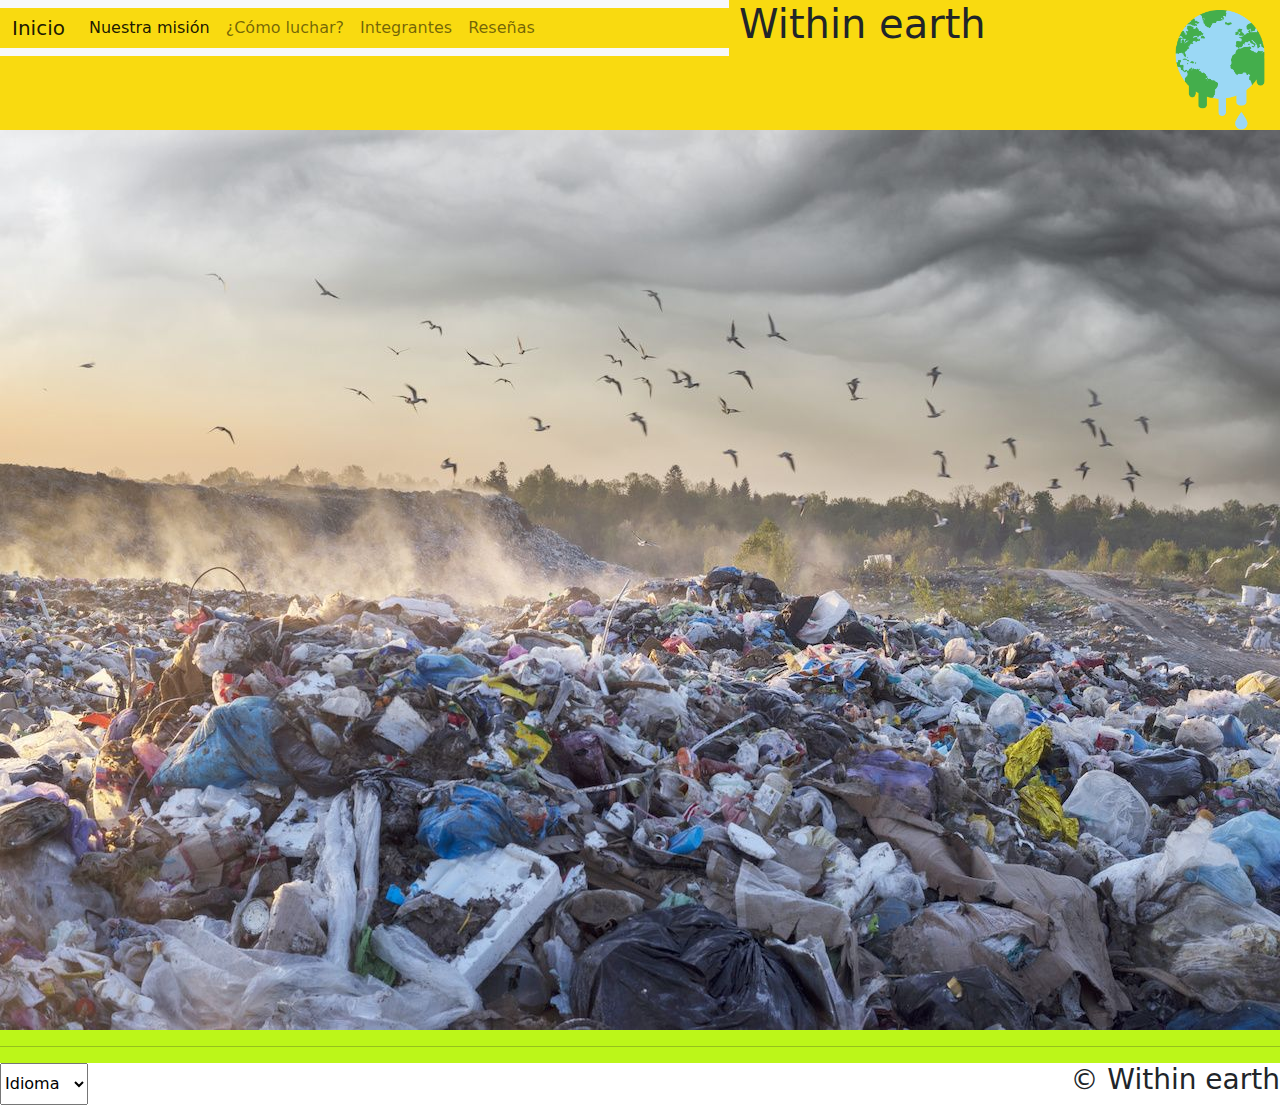
<file: index.html>
<!DOCTYPE html>
<html lang="en" dir="ltr">
  <head>
    <meta charset="utf-8">
    <title></title>
    <meta name="viewport" content="width=device-width, initial-scale=1">
    <link rel="stylesheet" href="css/bootstrap.css">
    <link rel="stylesheet" href="estilo_index2.css">
  </head>
  <body>
    <header>
      <h1 class="margenIzquierda">Within earth</h1>
        <img src="logo.png" class="margenArriba" alt="" width="120" height="120">
    </header>
    <section class="">
      <nav class="navbar navbar-expand-lg navbar-light bg-light">
    <div class="container-fluid section1">
      <a class="navbar-brand" href="index.html">Inicio</a>
      <button class="navbar-toggler" type="button" data-bs-toggle="collapse" data-bs-target="#navbarNav" aria-controls="navbarNav" aria-expanded="false" aria-label="Toggle navigation">
        <span class="navbar-toggler-icon"></span>
      </button>
      <div class="collapse navbar-collapse" id="navbarNav">
        <ul class="navbar-nav">
          <li class="nav-item">
            <a class="nav-link active" aria-current="page" href="nuestramisionconcss.html">Nuestra misión</a>
          </li>
          <li class="nav-item">
            <a class="nav-link" href="comoluchar.html">¿Cómo luchar?</a>
          </li>
          <li class="nav-item">
            <a class="nav-link" href="integrantes.html">Integrantes</a>
          </li>
          <li class="nav-item">
            <a class="nav-link" href="reseñas.html">Reseñas</a>
          </li>
        </ul>
      </div>
    </div>
  </nav>
    </section>
    <main>
  <img id="imgPrincipal" src="imagenprincipal.jpeg" width="100%" alt="">
  <hr>
    </main>

    <footer>
      <select name="Translate to">
        <option value="a">Idioma</option>
        <option value="b">English</option>
        <option value="c">Deutsch</option>
        <option value="d">Frances</option>
      </select>
      <h3>© Within earth</h3></footer>

<script src="js/bootstrap.js">

</script>
  </body>
</html>
</file>
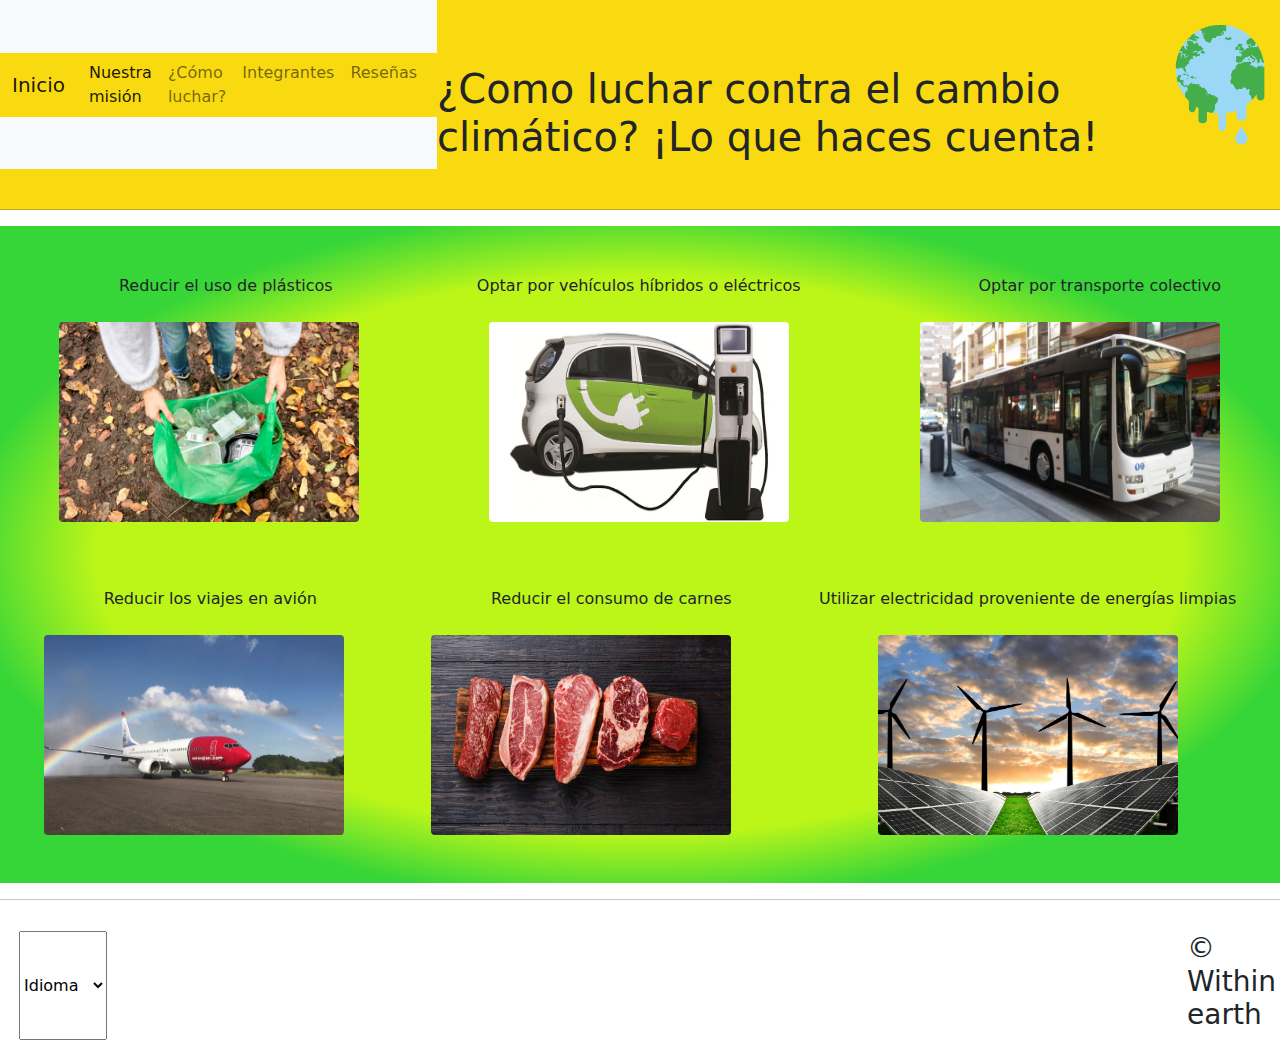
<file: comoluchar.html>
<!DOCTYPE html>
<html lang="en" dir="ltr">
  <head>
    <meta charset="utf-8">
    <title></title>
    <meta name="viewport" content="width=device-width, initial-scale=1">
    <link rel="stylesheet" href="css/bootstrap.css">
    <link rel="stylesheet" href="estilocomoluchar.css">
  </head>
  <body>
    <header class="color1">
      <article class="headerFlex color1">
        <nav class="navbar navbar-expand-lg navbar-light bg-light">
      <div class="container-fluid section1">
        <a class="navbar-brand" href="index.html">Inicio</a>
        <button class="navbar-toggler" type="button" data-bs-toggle="collapse" data-bs-target="#navbarNav" aria-controls="navbarNav" aria-expanded="false" aria-label="Toggle navigation">
          <span class="navbar-toggler-icon"></span>
        </button>
        <div class="collapse navbar-collapse" id="navbarNav">
          <ul class="navbar-nav">
            <li class="nav-item">
              <a class="nav-link active" aria-current="page" href="nuestramisionconcss.html">Nuestra misión</a>
            </li>
            <li class="nav-item">
              <a class="nav-link" href="comoluchar.html">¿Cómo luchar?</a>
            </li>
            <li class="nav-item">
              <a class="nav-link" href="integrantes.html">Integrantes</a>
            </li>
            <li class="nav-item">
              <a class="nav-link" href="reseñas.html">Reseñas</a>
            </li>
          </ul>
        </div>
      </div>
    </nav>

    <h1 class="margenArriba2">¿Como luchar contra el cambio climático? ¡Lo que haces cuenta!</h1>
      <img src="logo.png" class="margenArribaHeader" alt="" width="120" height="120">
      </article>
      <br>
      <hr>
    </header>

    <main class="color2">
      <br><br>
  <section class="comolucharFlex">
      <section>
      <label for="imagen1" class="margenIzquierda2">Reducir el uso de plásticos</label> <br><br>
      <img src="imagen1.jpg" alt="" id="imagen1" height="200" width="300" class="trans rounded mx-auto d-block">
        </section>
    <section>
      <label for="imagen2">Optar por vehículos híbridos o eléctricos</label> <br><br>
      <img src="imagen2.jpg" class="trans rounded mx-auto d-block" alt="" id="imagen2" height="200" width="300">
        </section>
      <section>
      <label for="imagen3" class="margenIzquierda2">Optar por transporte colectivo</label> <br><br>
      <img src="imagen3.jpg" class="trans rounded mx-auto d-block" alt="" id="imagen3" height="200" width="300">
      </section>
  </section>
  <section class="comolucharFlex margenArriba2">
        <section>
      <label for="imagen4" class="margenIzquierda2" class="trans">Reducir los viajes en avión</label> <br><br>
      <img src="imagen4.jpg" class="trans rounded mx-auto d-block" alt="" id="imagen4" height="200" width="300">
    </section>
        <section>
      <label for="imagen5" class="margenIzquierda2">Reducir el consumo de carnes</label> <br><br>
      <img src="imagen5.jpg" alt="" id="imagen5" height="200" width="300" class="trans rounded mx-auto d-block">
      </section>
        <section>
      <label for="imagen6">Utilizar electricidad proveniente de energías limpias</label> <br><br>
      <img src="imagen6.jpg" class="margenizquierda trans rounded mx-auto d-block" alt="" id="imagen6" height="200" width="300">
        </section>
  </section>
  <br><br>
    </main>
    <hr>

    <footer class="margenFooter headerFlex">
      <select class="margenTranslate margenizquierda" name="Translate to">
        <option value="a">Idioma</option>
        <option value="b">English</option>
        <option value="c">Deutsch</option>
        <option value="d">Frances</option>
      </select>
      <h3 class="margenFooter margenArriba margenderecha">© Within earth</h3>
    </footer>
    <br>

    <script src="js/bootstrap.js">

    </script>

  </body>
</html>
</file>
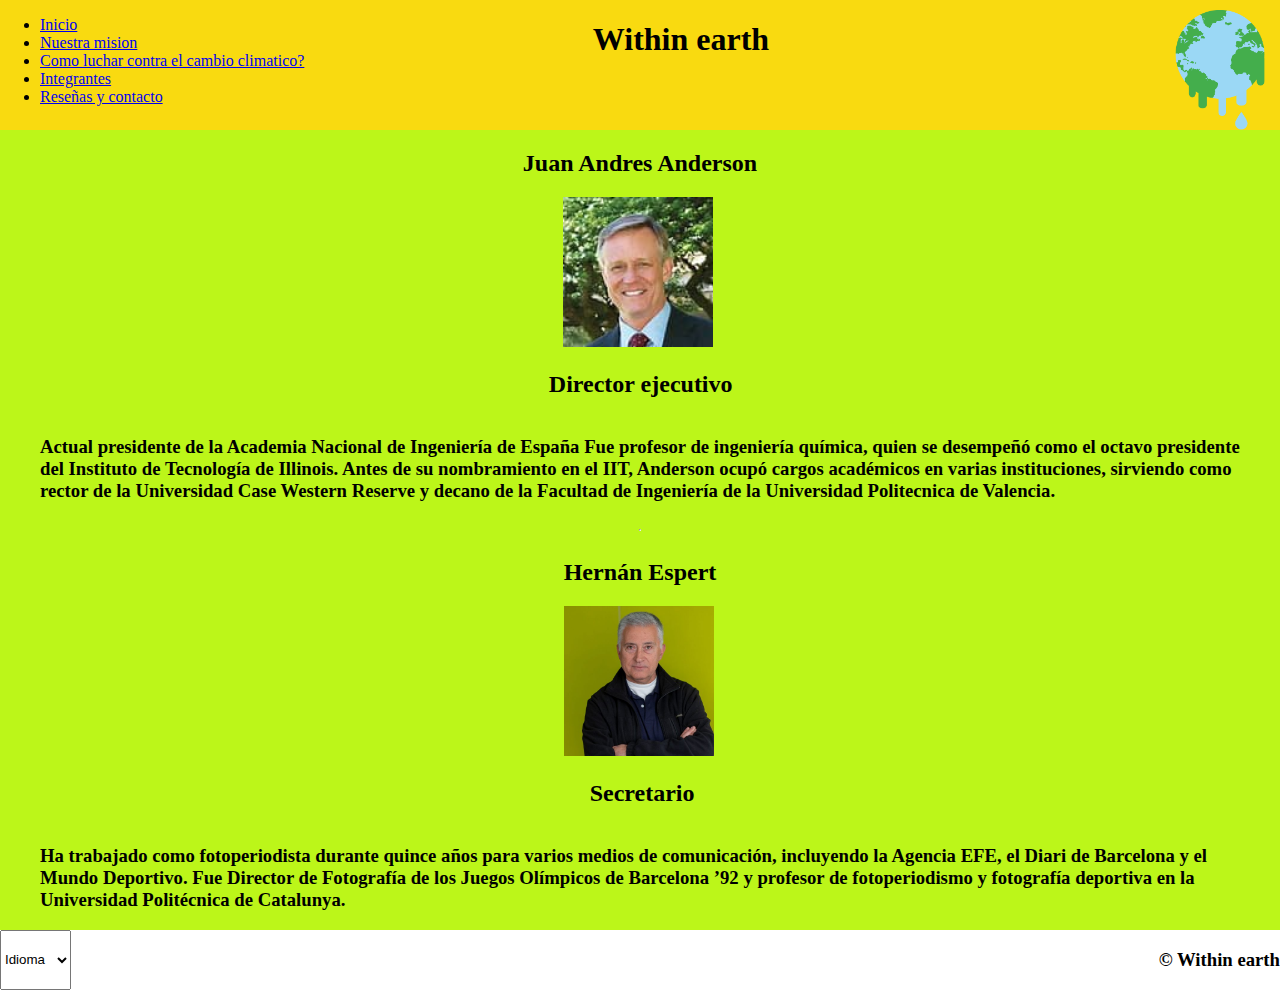
<file: integrantes.html>
<!DOCTYPE html>
<html lang="en" dir="ltr">
  <head>
    <meta charset="utf-8">
    <title></title>
    <link rel="stylesheet" href="estilo_integrantes2.css">
  </head>
  <body>
    <header>
      <h1 class="margenIzquierda">Within earth</h1>
        <img src="logo.png" class="margenArriba" alt="" width="120" height="120">
    </header>
    <section class="section1">
      <ul class="">
        <li ><a href="index.html">Inicio</a></li>
        <li ><a href="nuestramisionconcss.html">Nuestra mision</a></li>
        <li ><a href="comoluchar.html">Como luchar contra el cambio climatico?</a></li>
        <li ><a href="integrantes.html">Integrantes</a></li>
        <li><a href="reseñas.html">Reseñas y contacto</a></li>
      </ul>
    </section>

    <main>
<article class="centrar">

  <div>
<h2>Juan Andres Anderson</h2>
<img src="pers3.jpg" class="margenIzquierda2" alt="" height="150" width="150">
<h2 class="margenIzquierda3">Director ejecutivo</h2>
</div>

<h3 class="margenTexto"> Actual presidente de la Academia Nacional de Ingeniería de España
Fue profesor de ingeniería química, quien se desempeñó como el octavo presidente del Instituto de Tecnología de Illinois.
Antes de su nombramiento en el IIT, Anderson ocupó cargos académicos en varias instituciones,
sirviendo como rector de la Universidad Case Western Reserve y decano de la Facultad de Ingeniería de la Universidad Politecnica de Valencia.
</h3>
</article>

<article class="centrar">
  <hr>
  <div>
  <h2>Hernán Espert</h2>
  <img src="pers4.jpg" alt="" height="150" width="150">
  <h2 class="margenIzquierda3">Secretario</h2>
  </div>

  <h3 class="margenTexto"> Ha trabajado como fotoperiodista durante quince años para varios medios de comunicación, incluyendo la Agencia EFE, el
  Diari de Barcelona y el Mundo Deportivo. Fue Director de Fotografía de los Juegos Olímpicos de Barcelona ’92 y profesor
  de fotoperiodismo y fotografía deportiva en la Universidad Politécnica de Catalunya.</h3>
</article>
    </main>

    <footer>
      <select name="Translate to">
        <option value="a">Idioma</option>
        <option value="b">English</option>
        <option value="c">Deutsch</option>
        <option value="d">Frances</option>
      </select>
      <h3>© Within earth</h3>
    </footer>
  </body>
</html>
</file>
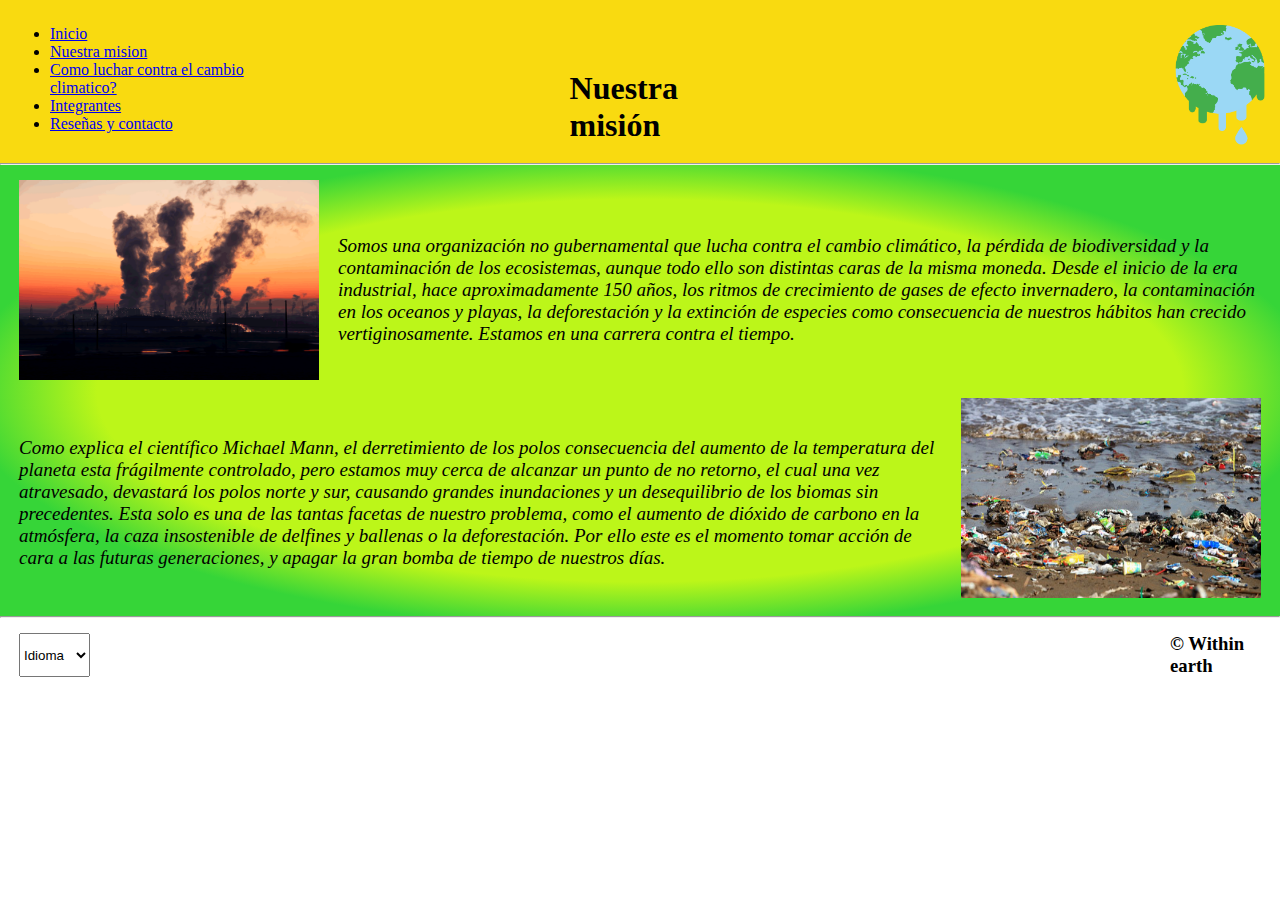
<file: nuestramisionconcss.html>
<!DOCTYPE html>
<html lang="en" dir="ltr">
  <head>
    <meta charset="utf-8">
    <title></title>
    <link rel="stylesheet" href="estilo2.css">
  </head>
  <body>
    <header class="color1">
      <article class="headerFlex color1">
      <ul class="margenMenu margenArribaHeader">
        <li ><a href="index.html">Inicio</a></li>
        <li ><a href="nuestramisionconcss.html">Nuestra mision</a></li>
        <li ><a href="comoluchar.html">Como luchar contra el cambio climatico?</a></li>
        <li ><a href="integrantes.html">Integrantes</a></li>
        <li><a href="reseñas.html">Reseñas y contacto</a></li>
      </ul>

    <h1 class="margenSlogan">Nuestra misión</h1>
      <img src="logo.png" class="margenArribaHeader" alt="" width="120" height="120">
      </article>
      <br>
      <hr>
    </header>
    <main class="color2 ">
      <article class="headerFlex margenizquierda margenderecha">
<img src="cont1.png" alt="" class="margenArriba" height="200" width="300">

        <p class="margenParrafoArriba estiloLetra margenizquierda">Somos una organización no gubernamental que lucha contra el cambio climático, la pérdida de biodiversidad y la contaminación de los ecosistemas,
      aunque todo ello son distintas caras de la misma moneda. Desde el inicio de la era industrial, hace aproximadamente 150 años, los ritmos de crecimiento
      de gases de efecto invernadero, la contaminación en los oceanos y playas, la deforestación y la extinción de especies como consecuencia de nuestros
      hábitos han crecido vertiginosamente. Estamos en una carrera contra el tiempo.</p>
        </article>
<br>

        <article class="headerFlex margenizquierda margenderecha">
          <p class="margenParrafoArriba2 estiloLetra margenderecha">Como explica el científico Michael Mann, el derretimiento de los polos consecuencia del aumento de la temperatura del planeta esta frágilmente controlado, pero estamos muy cerca de alcanzar un punto de no retorno, el cual
      una vez atravesado, devastará los polos norte y sur, causando grandes inundaciones y un desequilibrio de los biomas sin precedentes. Esta solo es una
      de las tantas facetas de nuestro problema, como el aumento de dióxido de carbono en la atmósfera, la caza insostenible de delfines y ballenas o  la deforestación.
      Por ello este es el momento tomar acción de cara a las futuras generaciones, y apagar la gran bomba de tiempo de nuestros días.</p>

      <img src="cont2.jpeg" alt="" height="200" width="300">
    </article>
    <br>
  </main>
  <hr>
    <footer class="margenFooter headerFlex">
      <select class="margenTranslate margenizquierda" name="Translate to">
        <option value="a">Idioma</option>
        <option value="b">English</option>
        <option value="c">Deutsch</option>
        <option value="d">Frances</option>
      </select>
      <h3 class="margenFooter margenArriba margenderecha">© Within earth</h3>
    </footer>
    <br>
  </body>
</html>
</file>
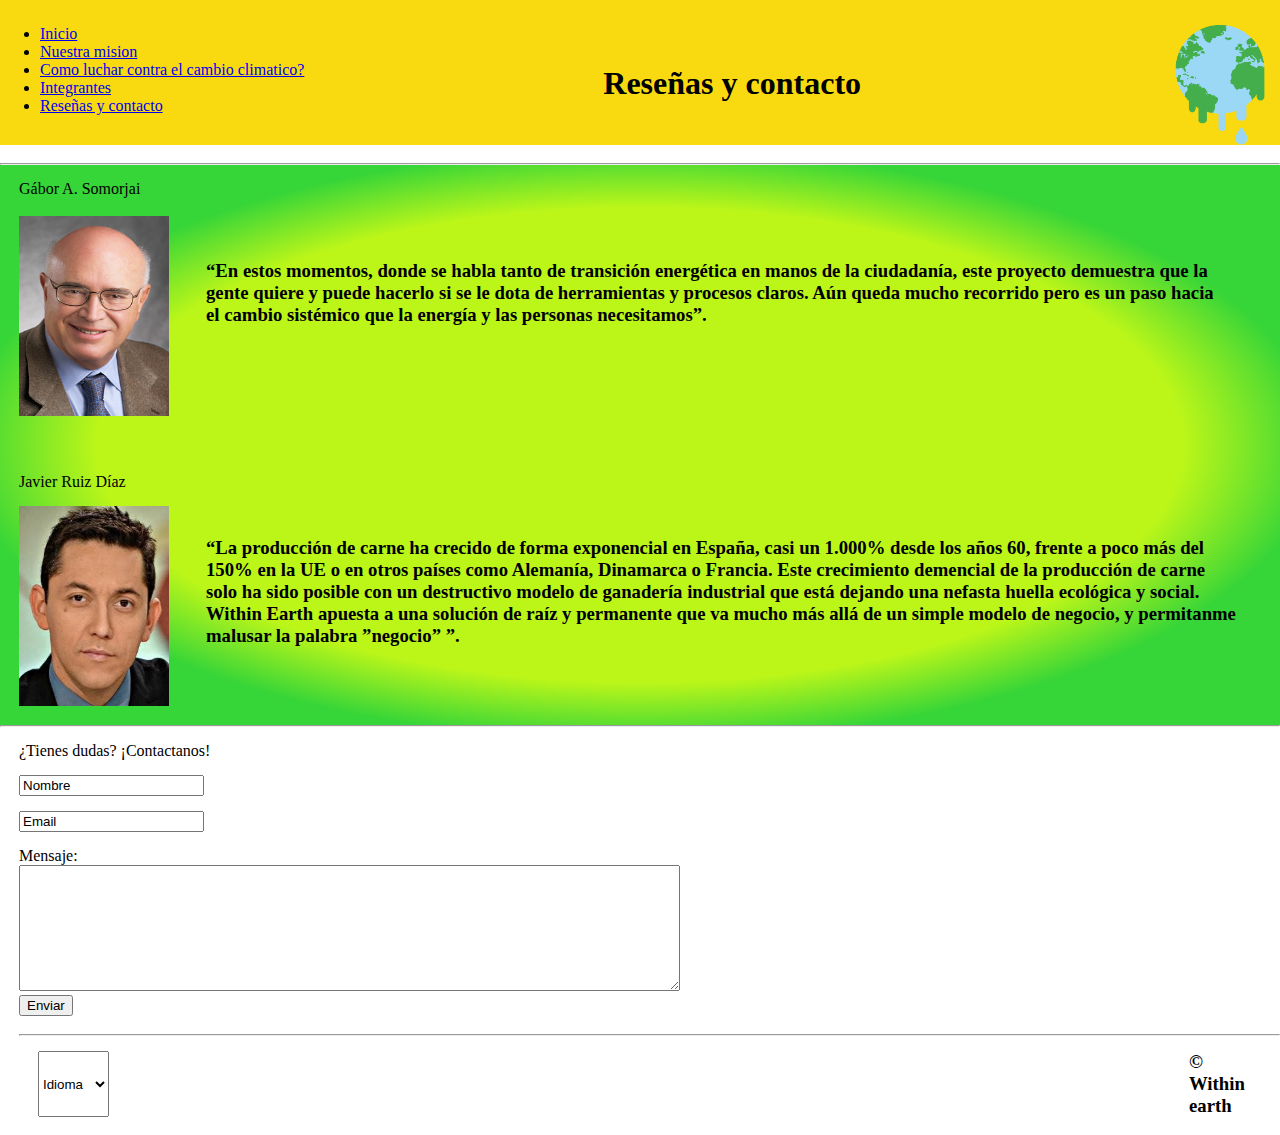
<file: reseñas.html>
<!DOCTYPE html>
<html lang="en" dir="ltr">
  <head>
    <meta charset="utf-8">
    <title></title>
    <link rel="stylesheet" href="estilo2.css">
  </head>
  <body>
    <header>
      <article class="headerFlex color1">
      <ul class="margenArribaHeader margenderecha2">
        <li ><a href="index.html">Inicio</a></li>
        <li ><a href="nuestramisionconcss.html">Nuestra mision</a></li>
        <li ><a href="comoluchar.html">Como luchar contra el cambio climatico?</a></li>
        <li ><a href="integrantes.html">Integrantes</a></li>
        <li><a href="reseñas.html">Reseñas y contacto</a></li>
      </ul>

    <h1 class="margenArriba2">Reseñas y contacto</h1>
      <img src="logo.png" class="margenArribaHeader" alt="" width="120" height="120">
      </article>
      <br>
      <hr>
    </header>

    <main class="color2">
      <section class="enFila margenAbajo2 margenizquierda">
      <article class="">
      <p class="margenArriba">Gábor A. Somorjai</p> <br>
      <img src="pers1.jpg" alt="" height="200" width="150" class="margenDerecha3">
      </article>
       <h3 class="ancho">“En estos momentos, donde se habla tanto de transición energética en manos de la ciudadanía,
      este proyecto demuestra que la gente quiere y puede hacerlo si se le dota de herramientas y procesos claros. Aún queda mucho recorrido pero es un
      paso hacia el cambio sistémico que la energía y las personas necesitamos”.</h3>
          </section>

    <section class="enFila margenizquierda">
      <article class="">
        <p class="margenArriba">Javier Ruiz Díaz</p>
      <img src="pers2.jpg" alt="" height="200" width="150" class="margenArriba margenDerecha3 margenAbajo">
        </article>
         <h3 class="ancho2">“La producción de carne ha crecido de forma exponencial en España, casi un 1.000% desde los años
         60, frente a poco más del 150% en la UE o en otros países como Alemanía, Dinamarca o Francia. Este crecimiento demencial de la producción de carne solo
         ha sido posible con un destructivo modelo de ganadería industrial que está dejando una nefasta huella ecológica y social. Within Earth apuesta a una solución
         de raíz y permanente que va mucho más allá de un simple modelo de negocio, y permitanme malusar la palabra ”negocio” ”.</h3>
    </section>
    </main>
<hr>
    <footer class="margenizquierda">
      <p class="margenArriba">¿Tienes dudas? ¡Contactanos!</p>
      <input type="text" name="" value="Nombre" class="margenArriba"> <br>
      <input type="text" name="" value="Email" class="margenArriba margenAbajo"> <br>
      <label for="mensaje" class="">Mensaje:</label> <br>
      <textarea name="mensaje" value="" rows="8" cols="80" ></textarea> <br>
      <input type="submit" name="" value="Enviar"> <br>
<br>
<hr>

<article class="headerFlex">
<select class="margenTranslate margenizquierda" name="Translate to">
  <option value="a">Idioma</option>
  <option value="b">English</option>
  <option value="c">Deutsch</option>
  <option value="d">Frances</option>
</select>
<h3 class="margenFooter margenArriba margenderecha">© Within earth</h3>
</article>
<br>
    </footer>

  </body>
</html>
</file>
<file: estilo_index2.css>
@media (max-width: 500px) {
	body {
    display: grid;
    grid-template-rows: 113px 150px 390px 100px;
    margin: 0;
  }

  header{
    display: flex;
    flex-direction: row;
    justify-content: space-between;
    background-color: rgb(249, 218, 16);
    margin: 0;
  }

  section{
    background-color: rgb(249, 218, 16);
  }

  #imgPrincipal{
    width: 100%;
  }

  footer{
    display: flex;
    flex-direction: row;
    justify-content: space-between;
  }

  .margenIzquierda{
    margin-left: 10px;
  }

  .margenArriba{
    margin-top: 10px;
  }
}


@media (min-width: 1024px){
  body {
    display: grid;
    grid-template-areas: "menu encabezado"
													"main main"
													"pie pie";
		margin: 0;
}

	header{
		grid-area: encabezado;
		display: flex;
		flex-direction: row;
		justify-content: space-between;
		background-color: rgb(249, 218, 16);
		padding: 0;
		margin: 0;
	}

	section{
		grid-area: menu;
		background-color: rgb(249, 218, 16);
		padding: 0;
		margin: 0;
	}

	main{
		grid-area: main;
		background-color: rgb(188, 246, 25);
	}

	footer{
		grid-area: pie;
		display: flex;
		flex-direction: row;
		justify-content: space-between;
	}

	.margenIzquierda{
    margin-left: 10px;
  }

  .margenArriba{
    margin-top: 10px;
  }

	.section1{
		background-color: rgb(249, 218, 16);
		margin: 0;
	}
}

@media (min-width: 501px) and (max-width: 1023px){
	body {
    display: grid;
    grid-template-areas: "menu encabezado"
													"main main"
													"pie pie";
	  margin: 0;
}

	header{
		grid-area: encabezado;
		display: flex;
		flex-direction: row;
		justify-content: space-between;
		background-color: rgb(249, 218, 16);
	}

	section{
		grid-area: menu;
		background-color: rgb(249, 218, 16);
	}

	main{
		grid-area: main;
		background-color: rgb(188, 246, 25);
	}

	footer{
		grid-area: pie;
		display: flex;
		flex-direction: row;
		justify-content: space-between;
	}

	.margenIzquierda{
    margin-left: 10px;
  }

  .margenArriba{
    margin-top: 10px;
  }
}
</file>
<file: estilocomoluchar.css>
*{
  margin: 0;
}
.color1{
  background-color: rgb(249, 218, 16);
}

.color2{
  Background-image: radial-gradient(rgb(188, 246, 25) 60%,rgb(54, 213, 56) 75%);
}

.ancho{
  width: 80%;
}

.ancho2{
  width: 82%;
}

.margenizquierda{
  margin-left: 19px;
}

.margenIzquierda2{
  margin-left: 60px;
}

.margenIzquierda3{
  margin-left: 30px;
}

.margenderecha{
  margin-right: 19px;
}

.margenderecha2{
  margin-right: 0px;
}

.margenDerecha3{
  margin-right: 37px;
}

.margenMenu{
  margin: 10px;
}

.enColumnas{
  display: block;
}

.margenArriba{
  margin-top: 15px;
}

.margenArriba2{
  margin-top: 65px;
}

.margenArribaHeader{
  margin-top: 25px;
}

.margenParrafoArriba {
  margin-top: 70px;
}

.margenParrafoArriba2 {
  margin-top: 39px;
}

.margenAbajo{
  margin-bottom: 15px;
}

.margenAbajo2{
  margin-bottom: 38px;
}

.enFila{
  display: flex;
  flex-direction: row;
  align-items: center;
}

.enFila2{
  display: flex;
  flex-direction: row;
  justify-content: space-between;
  align-items: center;
}

.headerFlex{
  display: flex;
  flex-direction: row;
  justify-content: space-between;
}

.estiloLetra{
  font-style: italic;
  font-size: 19px;
}

.margenTranslate{
  margin-right: 1080px;
  margin-top: 15px;
}

.margenMenu{
  margin-right: 20%;
}

.margenMenu2{
  margin-right: 5%;
}

.margenSlogan{
  margin-right: 30%;
  margin-top: 70px;
}

.margenLogo{
  margin-right: 6%;
}

.centrarIndex{
  display: flex;
  justify-content: center;
}

.comolucharFlex{
  display: flex;
  flex-direction: row;
  flex-wrap: wrap;
  justify-content: center;
  justify-content: space-around;
}

.centrarTexto{
  justify-content: center;
}

.section1{
  background-color: rgb(249, 218, 16);
}

.trans {
	Transition: all 1.5s;
}

.trans:hover {
	width: 400px;
	height: 266px;
}
</file>
<file: estilo_integrantes2.css>
@media (max-width: 500px) {
	body {
    display: grid;
    grid-template-rows: 113px 150px 1100px 100px;
    margin: 0;
  }

  header{
    display: flex;
    flex-direction: row;
    justify-content: space-between;
    background-color: rgb(249, 218, 16);
    margin: 0;
  }

footer{
  display: flex;
  flex-direction: row;
  justify-content: space-between;
}

main{
	background-color: rgb(188, 246, 25);
}

  .centrar {
    display: flex;
    flex-direction: column;
    justify-content: center;
    align-items: center;
  }

.margenTexto{
  margin-left: 40px;
  margin-right: 40px;
}

.section1 {
    background-color: rgb(249, 218, 16);
}

  .margenIzquierda{
    margin-left: 10px;
  }

  .margenIzquierda2{
    margin-left: 40px;
  }

  .margenIzquierda3{
    margin-left: 26px;
  }

  .margenArriba{
    margin-top: 10px;
  }
}

@media (min-width: 501px) and (max-width: 1023px){
	body {
		display: grid;
		grid-template-areas: "menu encabezado"
													"main main"
													"pie pie";
		margin: 0;
	}

	header{
		grid-area: encabezado;
		display: flex;
		flex-direction: row;
		justify-content: space-between;
		background-color: rgb(249, 218, 16);
	}

	section{
		grid-area: menu;
		background-color: rgb(249, 218, 16);
	}

	main{
		grid-area: main;
		background-color: rgb(188, 246, 25);
	}

	footer{
		grid-area: pie;
		display: flex;
		flex-direction: row;
		justify-content: space-between;
	}

	.centrar {
    display: flex;
    flex-direction: column;
    justify-content: center;
    align-items: center;
  }

	.margenIzquierda{
    margin-left: 10px;
  }

  .margenIzquierda2{
    margin-left: 40px;
  }

  .margenIzquierda3{
    margin-left: 26px;
  }

  .margenArriba{
    margin-top: 10px;
  }

	.margenTexto{
	  margin-left: 40px;
	  margin-right: 40px;
	}
}

@media (min-width: 1024px){
	body {
		display: grid;
		grid-template-areas: "menu encabezado"
													"main main"
													"pie pie";
		margin: 0px;
	}

	header{
		grid-area: encabezado;
		display: flex;
		flex-direction: row;
		justify-content: space-between;
		background-color: rgb(249, 218, 16);
	}

	section{
		grid-area: menu;
		background-color: rgb(249, 218, 16);
	}

	main{
		grid-area: main;
		background-color: rgb(188, 246, 25);
	}

	footer{
		grid-area: pie;
		display: flex;
		flex-direction: row;
		justify-content: space-between;
	}

	.centrar {
    display: flex;
    flex-direction: column;
    justify-content: center;
    align-items: center;
  }

	.margenIzquierda{
    margin-left: 10px;
  }

  .margenIzquierda2{
    margin-left: 40px;
  }

  .margenIzquierda3{
    margin-left: 26px;
  }

  .margenArriba{
    margin-top: 10px;
  }

	.margenTexto{
	  margin-left: 40px;
	  margin-right: 40px;
	}
}
</file>
<file: estilo2.css>
*{
  margin: 0;
}
.color1{
  background-color: rgb(249, 218, 16);
}

.color2{
    Background-image: radial-gradient(rgb(188, 246, 25) 60%,rgb(54, 213, 56) 75%);
}

.ancho{
  width: 80%;
}

.ancho2{
  width: 82%;
}

.margenizquierda{
  margin-left: 19px;
}

.margenIzquierda2{
  margin-left: 60px;
}

.margenIzquierda3{
  margin-left: 30px;
}

.margenderecha{
  margin-right: 19px;
}

.margenderecha2{
  margin-right: 0px;
}

.margenDerecha3{
  margin-right: 37px;
}

.margenMenu{
  margin: 10px;
}

.enColumnas{
  display: block;
}

.margenArriba{
  margin-top: 15px;
}

.margenArriba2{
  margin-top: 65px;
}

.margenArribaHeader{
  margin-top: 25px;
}

.margenParrafoArriba {
  margin-top: 70px;
}

.margenParrafoArriba2 {
  margin-top: 39px;
}

.margenAbajo{
  margin-bottom: 15px;
}

.margenAbajo2{
  margin-bottom: 38px;
}

.enFila{
  display: flex;
  flex-direction: row;
  align-items: center;
}

.enFila2{
  display: flex;
  flex-direction: row;
  justify-content: space-between;
  align-items: center;
}

.headerFlex{
  display: flex;
  flex-direction: row;
  justify-content: space-between;
}

.estiloLetra{
  font-style: italic;
  font-size: 19px;
}

.margenTranslate{
  margin-right: 1080px;
  margin-top: 15px;
}

.margenMenu{
  margin-right: 20%;
}

.margenMenu2{
  margin-right: 5%;
}

.margenSlogan{
  margin-right: 30%;
  margin-top: 70px;
}

.margenLogo{
  margin-right: 6%;
}

.centrarIndex{
  display: flex;
  justify-content: center;
}

.comolucharFlex{
  display: flex;
  flex-direction: row;
  flex-wrap: wrap;
  justify-content: center;
  justify-content: space-around;
}

.centrarTexto{
  justify-content: center;
}
</file>
